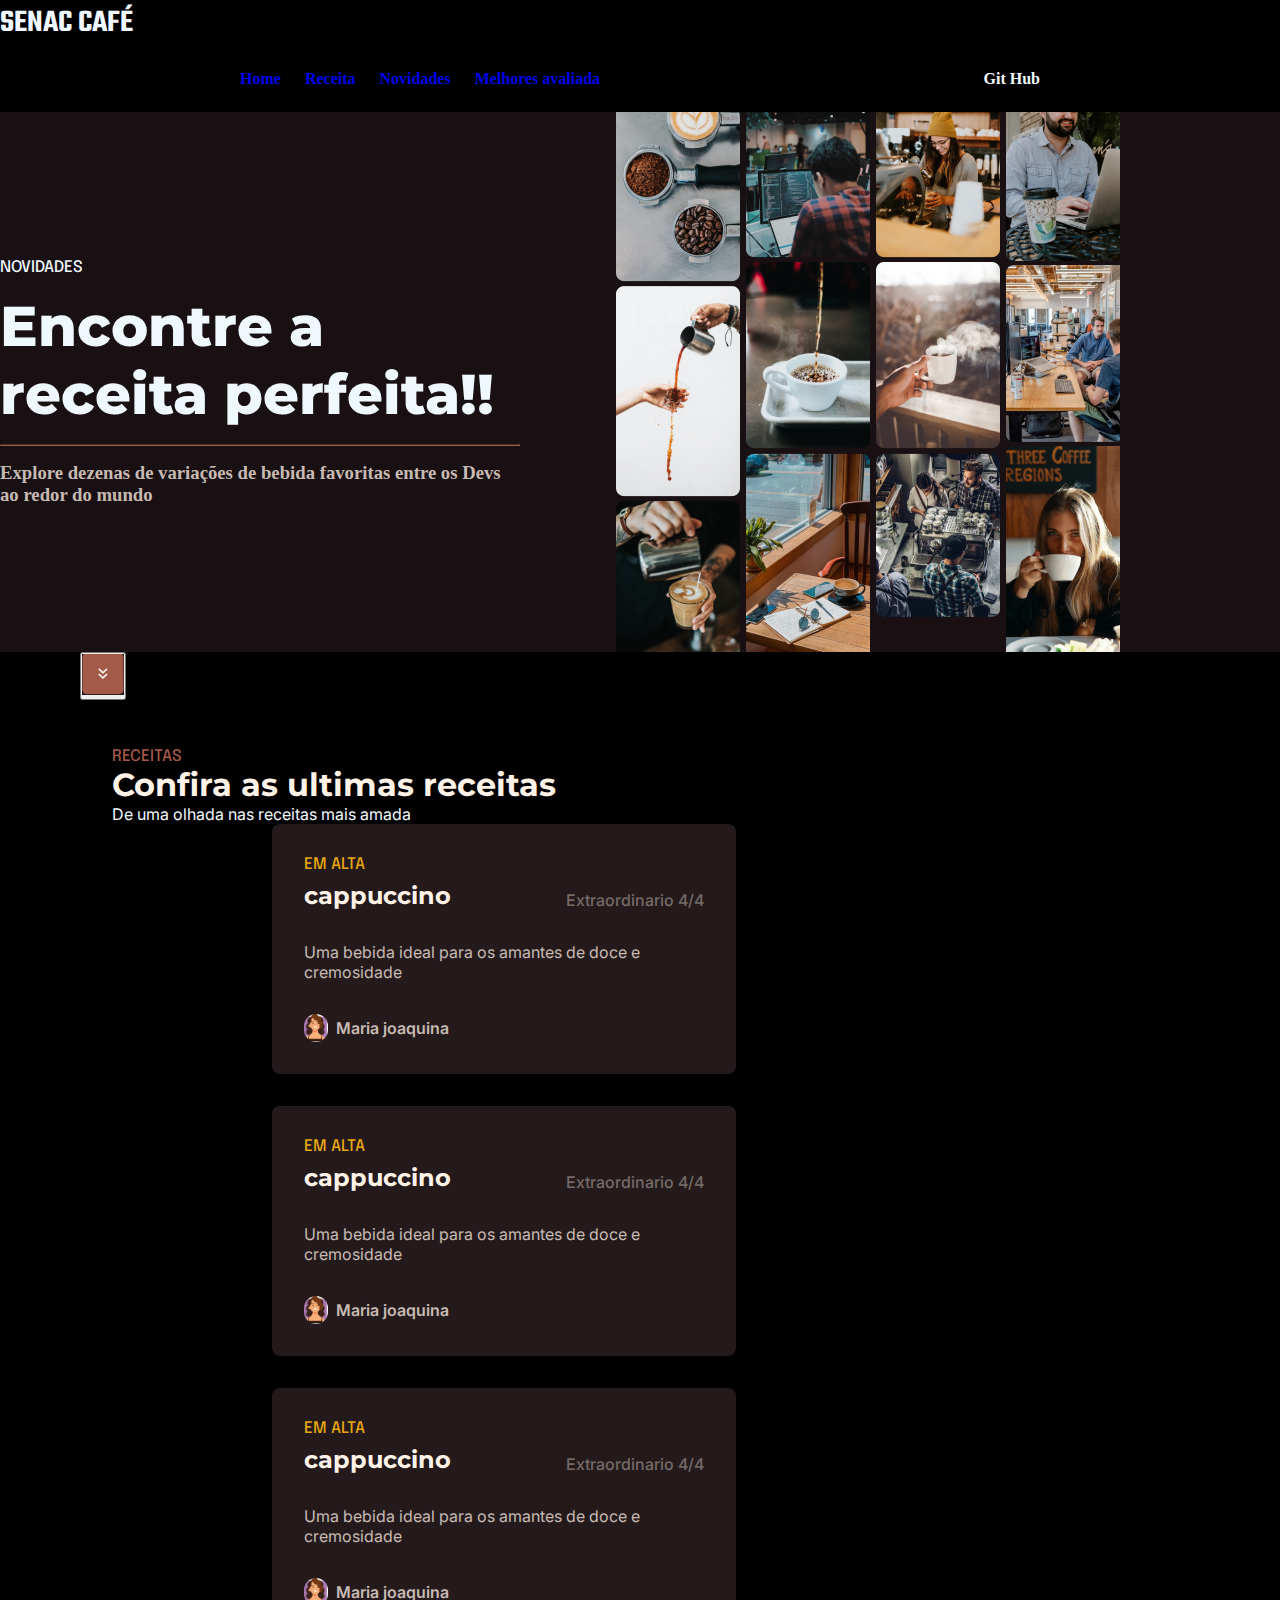
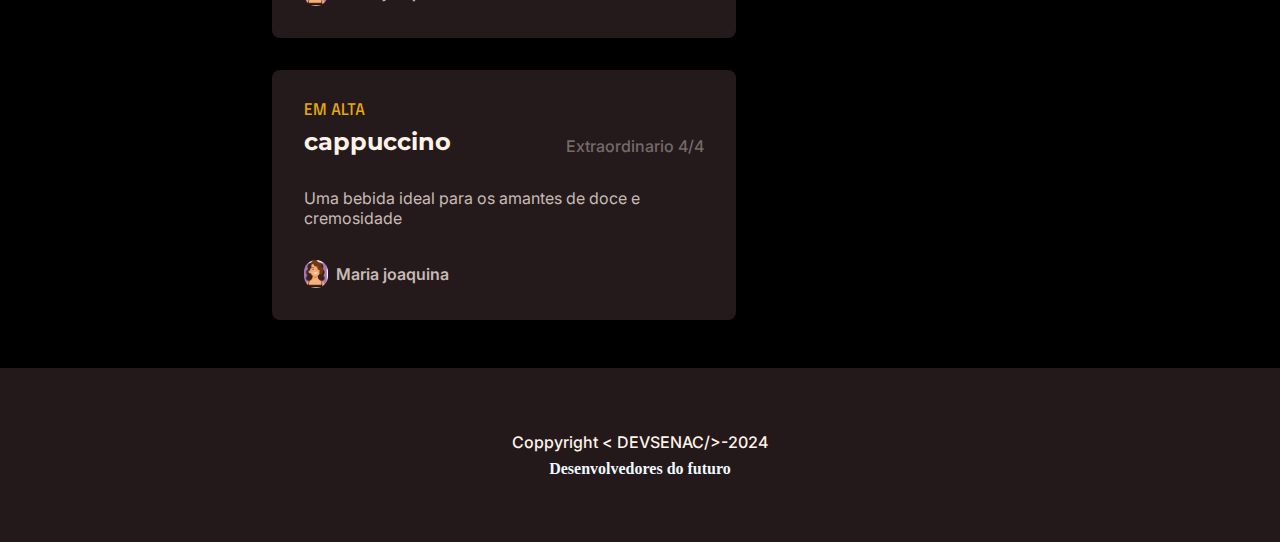
<file: cafeSenac/index.html>
<!DOCTYPE html>
<html lang="en">

<head>
    <meta charset="UTF-8">
    <meta name="viewport" content="width=device-width, initial-scale=1.0">
    <title>Senac Cafe</title>
    <meta name="description"
        content="Explore dezenas de variações de bebidas favoritas entre os devs ao redor do mundo">
    <link rel="stylesheet" href="css/style.css">

</head>

<body>
    <!--
       Area de cabeçalho
     -->
    <header>
        <!--navegação interna-->
        <span class="logo">senac café</span>
        <nav>
            <ul class="menu">
                <li><a href="home.html">Home</a></li>
                <li><a href="receitas.html">Receita</a></li>
                <li><a href="novidades.html">Novidades</a></li>
                <li><a href="Melhoresavaliados.html">Melhores avaliada</a></li>
            </ul>
            <a class="github" href="https://github.com/">Git Hub</a>
        </nav>


    </header>
    <!--
       Area do main
     -->
    <main>
        <!--section hero-->
        <div class="container-hero">

            <section class="hero">
                <!--parte 1  hero principal-->
                <header class="hero-parte1-principal">
                    <span class="destaque" >novidades</span>
                    <h1>Encontre a receita perfeita!!</h1>
                    <hr>
                    <!--desenha uma linha hr -->
                    <h3 class="hero-subtitulo">Explore dezenas de variações de bebida favoritas entre os Devs ao redor do mundo</h3>
                </header>
                <!--parte 2  hero auxiliar -->
                <div class="hero-parte2-imagens">
                    <figure><img src="assets/image 10-1.png" alt=""></figure>
                    <figure><img src="assets/image 10.png" alt=""></figure>
                    <figure><img src="assets/image 11.png" alt=""></figure>
                    <figure> <img src="assets/image 12-1.png" alt=""></figure>
                    <figure><img src="assets/image 12.png" alt=""></figure>
                    <figure><img src="assets/image 13.png" alt=""></figure>
                    <figure><img src="assets/image 14-1.png" alt=""></figure>
                    <figure><img src="assets/image 14.png" alt=""></figure>
                    <figure><img src="assets/image 15.png" alt=""></figure>
                    <figure><img src="assets/image 16.png" alt=""></figure>
                    <figure><img src="assets/image 17.png" alt=""></figure>
                    <figure><img src="assets/image 18.png" alt=""></figure>
                </div>
            </section>
        </div>
        <section  class="botao">
            <!-- selectio botao-->
            <button type="button">
                <img src="assets/botaoPNG.PNG"/>
            </button>
        </section>
        <section class="receitas">
            <!-- section de receitas-->
            <header class="receita-cabecalho">
                <!-- cabeçalho de receitas-->
                <span class="destaque marrom">Receitas</span>
                <h2 class="receitas-titulo">Confira as ultimas receitas</h2>
                <p class="receita-subtitulo">De uma olhada nas receitas mais amada </p>
            </header>
            <!-- uma div para agrupar os cards-->
            <div class="receita-card">
                <div class="receita-card1">
                    <!--div1-->
                    <header class="card-cabecalho">
                        <div class="card-cabecalho-detalhes">
                        <span class="destaque amarelo">Em Alta</span>
                        <h3 class="receita-titulo">cappuccino</h3>
                    </div>
                            <p class="avaliacao">Extraordinario 4/4</p>
                    </header>
                    <p class="descricao">Uma bebida ideal para os amantes de doce e cremosidade</p>
                    <!-- div para colocar autor-->
                    <div class="autor">
                        <img src="assets/avatar1.PNG" alt="">
                        <span class="nome-autor">Maria joaquina</span>
                    </div>
                </div>
                <div class="receita-card1">
                    <!--div1-->
                    <header class="card-cabecalho">
                        <div class="card-cabecalho-detalhes">
                        <span class="destaque amarelo">Em Alta</span>
                        <h3 class="receita-titulo">cappuccino</h3>
                    </div>
                            <p class="avaliacao">Extraordinario 4/4</p>
                    </header>
                    <p class="descricao">Uma bebida ideal para os amantes de doce e cremosidade</p>
                    <!-- div para colocar autor-->
                    <div class="autor">
                        <img src="assets/avatar1.PNG" alt="">
                        <span class="nome-autor">Maria joaquina</span>
                    </div>
                </div>
                <div class="receita-card1">
                    <!--div1-->
                    <header class="card-cabecalho">
                        <div class="card-cabecalho-detalhes">
                        <span class="destaque amarelo">Em Alta</span>
                        <h3 class="receita-titulo">cappuccino</h3>
                    </div>
                            <p class="avaliacao">Extraordinario 4/4</p>
                    </header>
                    <p class="descricao">Uma bebida ideal para os amantes de doce e cremosidade</p>
                    <!-- div para colocar autor-->
                    <div class="autor">
                        <img src="assets/avatar1.PNG" alt="">
                        <span class="nome-autor">Maria joaquina</span>
                    </div>
                </div>
                <div class="receita-card1">
                    <!--div1-->
                    <header class="card-cabecalho">
                        <div class="card-cabecalho-detalhes">
                        <span class="destaque amarelo">Em Alta</span>
                        <h3 class="receita-titulo">cappuccino</h3>
                    </div>
                            <p class="avaliacao">Extraordinario 4/4</p>
                    </header>
                    <p class="descricao">Uma bebida ideal para os amantes de doce e cremosidade</p>
                    <!-- div para colocar autor-->
                    <div class="autor">
                        <img src="assets/avatar1.PNG" alt="">
                        <span class="nome-autor">Maria joaquina</span>
                    </div>
                </div>
            </div>

        </section>

    </main>
    <footer>
        <!--
       Area de footer
     -->

        <p class="coppy">Coppyright &lt; DEVSENAC/&GT;-2024</p>
        <p class="Desenvolvedores">Desenvolvedores do futuro</p>

    </footer>

</body>

</html>
</file>
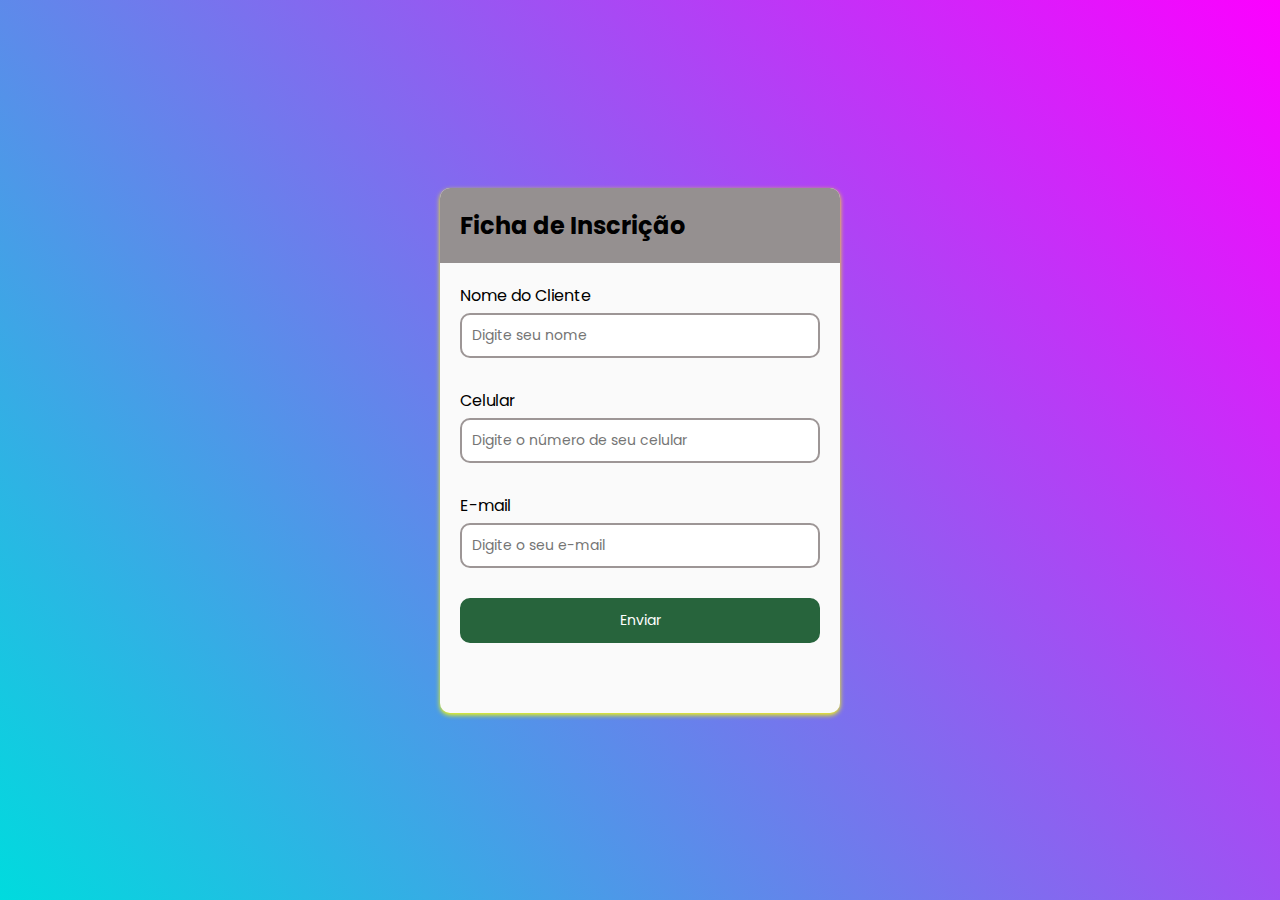
<file: FichaInscricao/index.html>
<!DOCTYPE html>
<html lang="pt-br">

<head>
    <title>Aula11-JS</title>
    <meta charset="utf-8" />
    <link rel="stylesheet" type="text/css" href="estilo.css">
    <link rel="preconnect" href="https://fonts.googleapis.com">
    <link rel="preconnect" href="https://fonts.gstatic.com" crossorigin>
    <link rel="stylesheet" href=" https://cdnjs.cloudflare.com/ajax/libs/font-awesome/4.7.0/css/font-awesome.min.css">
    <link href="https://fonts.googleapis.com/css2?family=Poppins:wght@400;500;600;900&display=swap" rel="stylesheet">
</head>

<body>

    <div class="container">

        <header class="cabecalho">
            <h2> Ficha de Inscrição</h2>
        </header>
        
        <main class="conteudo">

            <div id="container">

                <div class="frmCadastro">
                    <div class="form-control">
                        <label for="frmNomeCliente">Nome do Cliente </label>
                        <input type="text" id="frmNomeCliente" placeholder="Digite seu nome">
                        <i class="fa fa-exclamation-circle" style="font-size:24px;color:red"></i>
                        <i class="fa fa-check-circle" style="font-size:24px;color:green"></i>
                        <small>msg error</small><!--Mensagem de error-->
                    </div>
                    <div class="form-control">
                        <label for="frmCelCliente">Celular </label>
                        <input type="text" id="frmCelCliente" placeholder="Digite o número de seu celular">
                        <i class="fa fa-exclamation-circle" style="font-size:24px;color:red"></i>
                        <i class="fa fa-check-circle" style="font-size:24px;color:green"></i>
                        <small>msg error</small><!--Mensagem de error-->
                    </div>
                    <div class="form-control">
                        <label for="frmEmailCliente">E-mail</label>
                        <input type="text" id="frmEmailCliente" placeholder="Digite o seu e-mail">
                        <i class="fa fa-exclamation-circle" style="font-size:24px;color:red"></i>
                        <i class="fa fa-check-circle" style="font-size:24px;color:green"></i>
                        <small>msg error</small><!--Mensagem de error-->
                    </div>
                    <div class="botoes">
                        <button type="button" id="btnBotao1" class="btnBotao1" onclick="cadastarCliente('1')">Enviar</button>
                        <br>
                        <button type="button" id="btnBotao2" class="btnBotao2" onclick="cadastarCliente('2')">Confirmar</button>
                        <br>
                        <button type="button" id="btnBotao3" class="btnBotao3" onclick="cadastarCliente('3')">Cancelar</button>
                        <br>                
                    </div>

                </div>
            </div>

        </main>
        <script src="validaCadatro.js"></script>
</body>

</html>
</file>
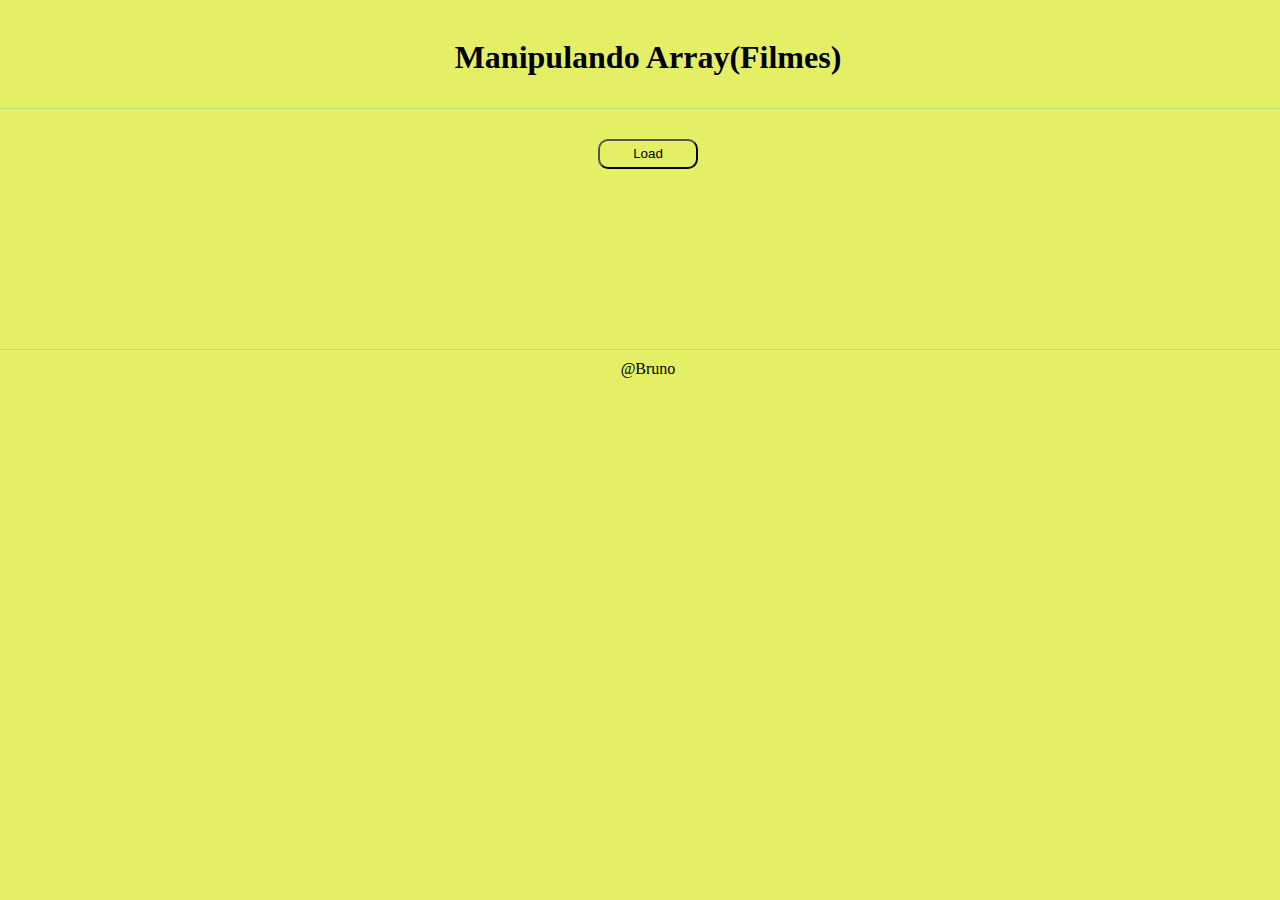
<file: ManipulandoArray/index.html>
<!DOCTYPE html>
<html>

<head>
  <meta charset="utf-8">
  <meta name="viewport" content="width=device-width">
  <title>Filmes</title>
  <link href="style.css" rel="stylesheet" type="text/css" />
</head>

<body>

  <!-- cabeçalho -->
  <header>
<h1>
   Manipulando Array(Filmes)
</h1>
    </header>
  
<!-- sub titulo -->
  <div id ="sub-titulo">
     <h2>
Hollywood elege os 100 melhores filmes de todos os tempos
</h2>
  </div>
  
  <!-- conteudo principal -->
  <main>

   <button onclick="inserirFilmes()">Load</button>

  <ul id="listaFilmes"></ul>

  </main>

  <!-- rodape -->
  <footer>
    @Bruno
  </footer>

  <script src="script.js"></script>
</body>

</html>
</file>
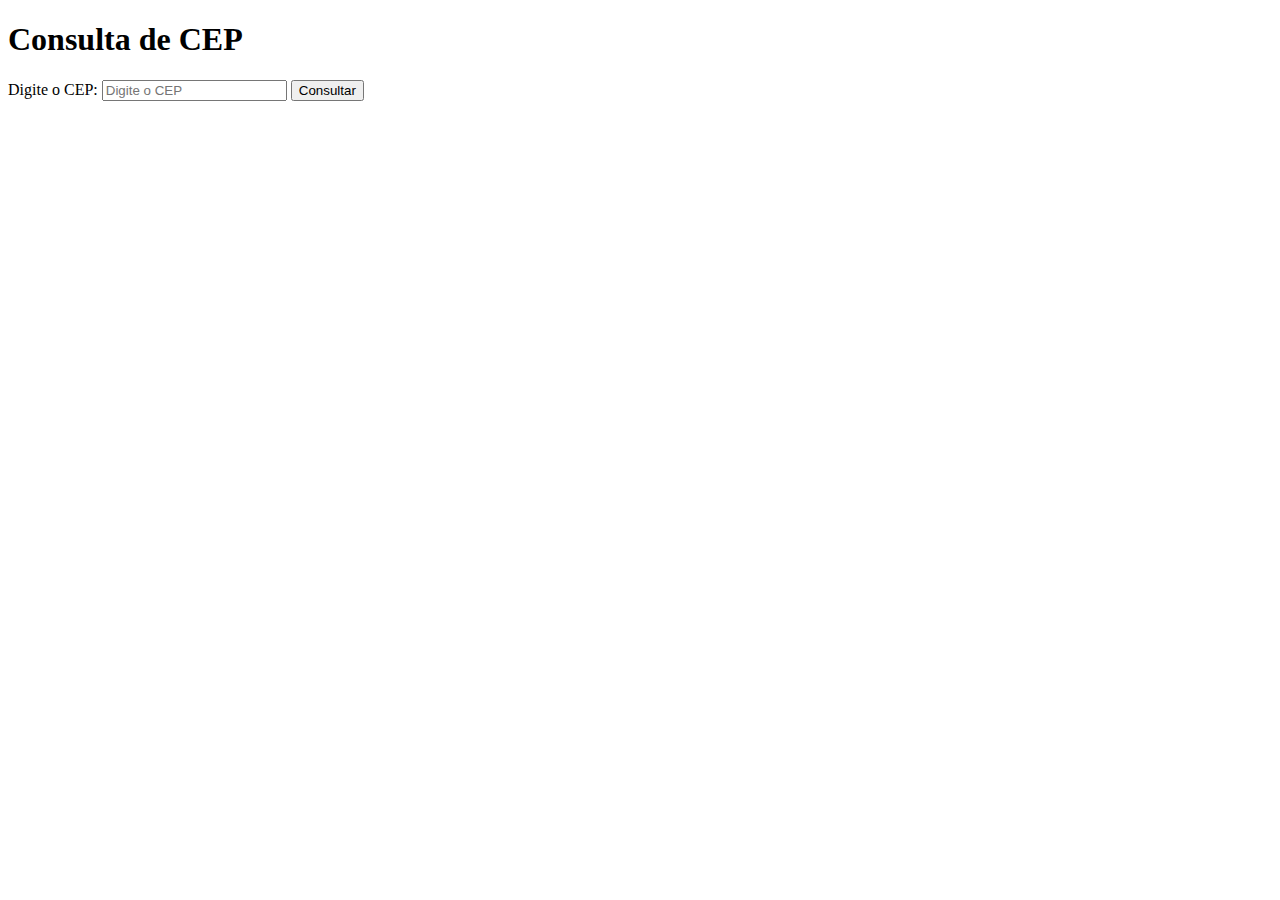
<file: API/ConsultaCepWeb/index.html>
<!DOCTYPE html>
<html lang="pt-br">
<head>
    <meta charset="UTF-8">
    <meta name="viewport" content="width=device-width, initial-scale=1.0">
    <title>Consulta de CEP</title>
</head>
<body>
    <h1>Consulta de CEP</h1>
    <label for="cepInput">Digite o CEP:</label>
    <input type="text" id="cepInput" placeholder="Digite o CEP">
    <button onclick="consultarCEP()">Consultar</button>

    <div id="resultado"></div>

    <script src="script.js"></script>
</body>
</html>
</file>
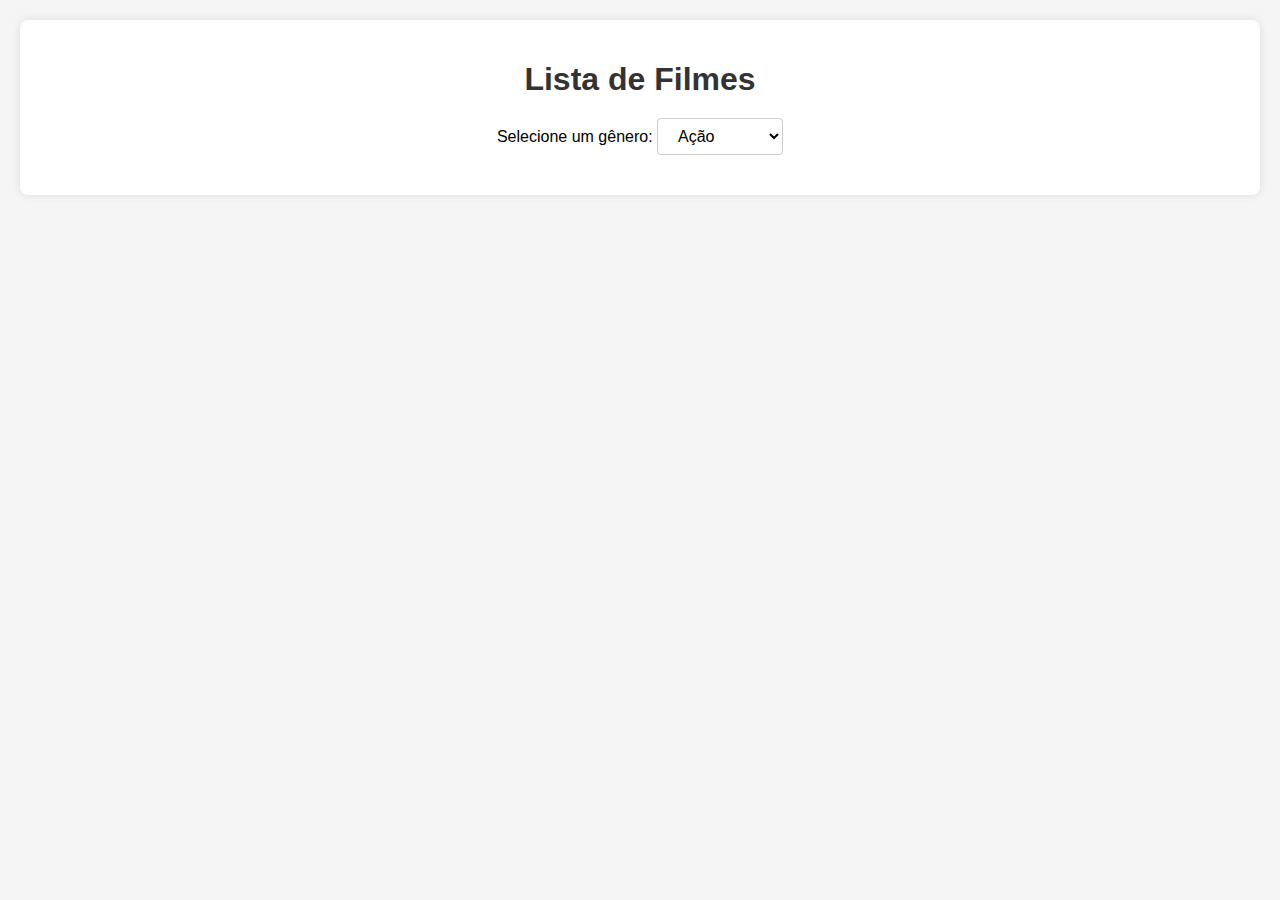
<file: API/ConsultaDeFilmePorTipos/index.html>
<!DOCTYPE html>
<html lang="en">
<head>
<meta charset="UTF-8">
<meta name="viewport" content="width=device-width, initial-scale=1.0">
<title>Lista de Filmes</title>
<link rel="stylesheet" href="style.css">
</head>
<body>
<div class="container">
<h1>Lista de Filmes</h1>
<div class="filter-container">
<label for="genre-select">Selecione um gênero:</label>
<select id="genre-select">
<option value="28">Ação</option>
<option value="12">Aventura</option>
<option value="16">Animação</option>
<option value="35">Comédia</option>
<option value="80">Crime</option>
<!-- Adicione mais opções conforme necessário -->
</select>
</div>
<div id="movies-list" class="movies-list"></div>
</div>
 
    <script src="script.js"></script>
</body>
</html>
</file>
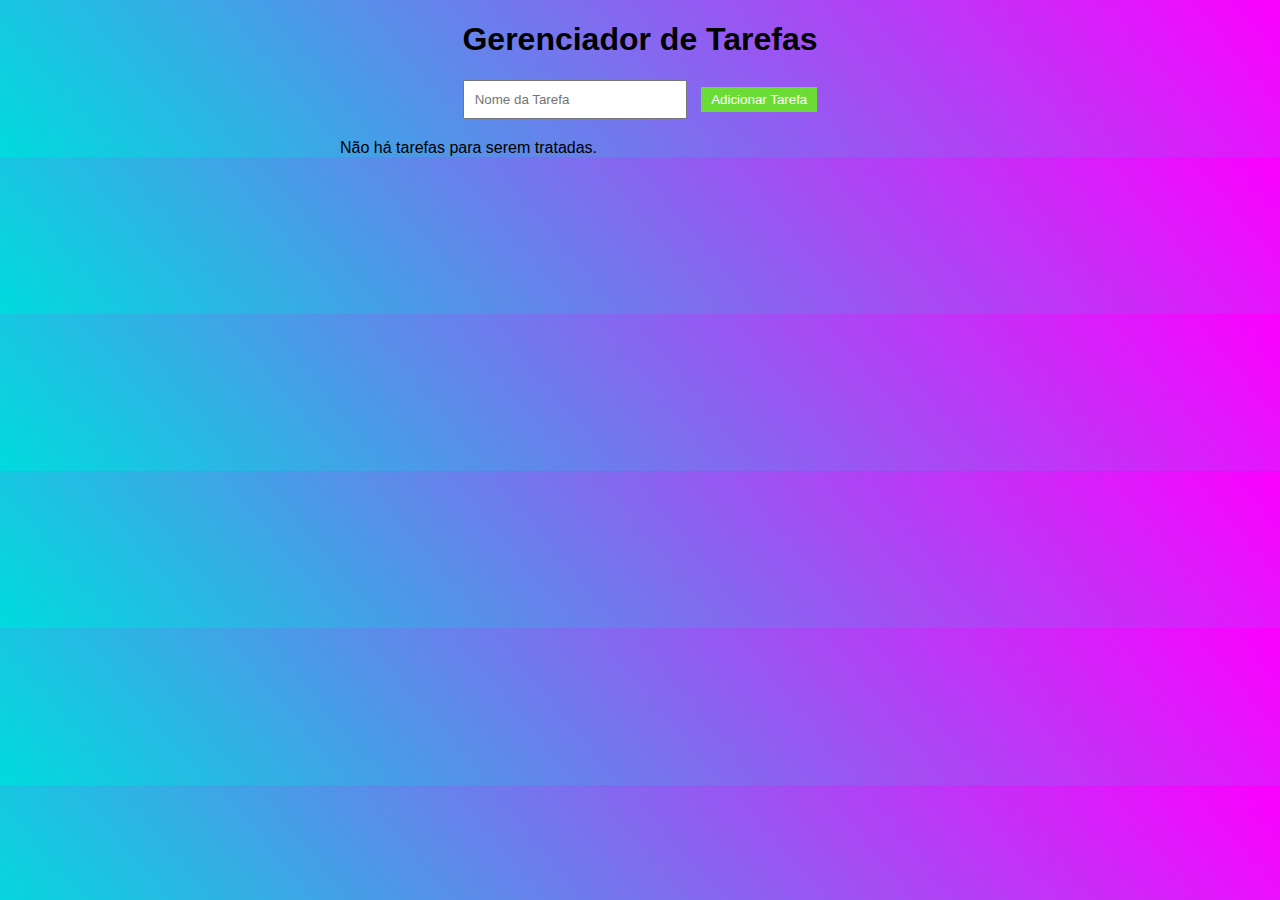
<file: localhost/GerenciadorTarefas/index.html>
<!DOCTYPE html>
<html lang="en">

<head>
    <meta charset="UTF-8">
    <meta name="viewport" content="width=device-width, initial-scale=1.0">
    <link rel="stylesheet" href="style.css">
    <title>Getrenciar Tarefas</title>
</head>

<body>
    <h1>Gerenciador de Tarefas</h1>
    <form id="form-tarefa">
        <input type="text" id="nome-tarefa" placeholder="Nome da Tarefa" required>
        <button type="submit">Adicionar Tarefa</button>
    </form>

    <div id="tarefas-container">
        <!-- Tarefas serão adicionadas aqui dinamicamente -->
    </div>

    <script>
        // Verifica se existem tarefas no localStorage ao carregar a página
        document.addEventListener("DOMContentLoaded", function () {
            carregarTarefas();
        });

        // Adiciona evento de submit no formulário para adicionar tarefas
        document.getElementById("form-tarefa").addEventListener("submit", function (event) {
            event.preventDefault();
            adicionarTarefa();
        });

        // Função para adicionar uma tarefa
        function adicionarTarefa() {
            const nomeTarefa = document.getElementById("nome-tarefa").value.trim();
            if (nomeTarefa === "") {
                alert("Por favor, insira o nome da tarefa.");
                return;
            }

            const tarefa = {
                nome: nomeTarefa,
                status: "A concluir"
            };

            let tarefas = localStorage.getItem("tarefas");
            tarefas = tarefas ? JSON.parse(tarefas) : [];
            tarefas.push(tarefa);
            localStorage.setItem("tarefas", JSON.stringify(tarefas));

            document.getElementById("form-tarefa").reset();
            carregarTarefas();
        }

        // Função para carregar e exibir tarefas
        function carregarTarefas() {
            const tarefasContainer = document.getElementById("tarefas-container");
            tarefasContainer.innerHTML = "";

            let tarefas = localStorage.getItem("tarefas");
            tarefas = tarefas ? JSON.parse(tarefas) : [];

            if (tarefas.length === 0) {
                tarefasContainer.textContent = "Não há tarefas para serem tratadas.";
                return;
            }

            const tabela = document.createElement("table");
            tabela.innerHTML = `
                <tr>
                    <th>Nome da Tarefa</th>
                    <th>Status da Tarefa</th>
                    <th>Alterar Status</th>
                    <th>Excluir</th>
                </tr>
            `;

            tarefas.forEach((tarefa, index) => {
                const linha = document.createElement("tr");
                linha.innerHTML = `
                    <td>${tarefa.nome}</td>
                    <td>${tarefa.status}</td>
                    <td>
                        <button  class="buttonAlterar" onclick="alterarStatus(${index})">Alterar Status</button>
                       
                    </td>
                    <td>
                        
                        <button class="buttonExcluir" onclick="excluirTarefa(${index})">Excluir</button>
                    </td>
                `;
                tabela.appendChild(linha);
            });

            tarefasContainer.appendChild(tabela);
        }

        // Função para alterar o status de uma tarefa
        function alterarStatus(index) {
            let tarefas = JSON.parse(localStorage.getItem("tarefas"));
            const status = tarefas[index].status;
            tarefas[index].status = status === "A concluir" ? "Concluída" : "A concluir";
            localStorage.setItem("tarefas", JSON.stringify(tarefas));
            carregarTarefas();
        }

        // Função para excluir uma tarefa
        function excluirTarefa(index) {
            let tarefas = JSON.parse(localStorage.getItem("tarefas"));
            tarefas.splice(index, 1);
            localStorage.setItem("tarefas", JSON.stringify(tarefas));
            carregarTarefas();
        }
    </script>
</body>

</html>
</file>
<file: cafeSenac/css/style.css>
@import url('https://fonts.googleapis.com/css2?family=Teko:wght@600&display=swap');
@import url('https://fonts.googleapis.com/css2?family=Inter:wght@100..900&family=Teko:wght@600&display=swap');
@import url('https://fonts.googleapis.com/css2?family=Epilogue:ital,wght@0,100..900;1,100..900&family=Inter:wght@100..900&family=Teko:wght@600&display=swap');
@import url('https://fonts.googleapis.com/css2?family=Epilogue:ital,wght@0,100..900;1,100..900&family=Inter:wght@100..900&family=Montserrat:ital,wght@0,100..900;1,100..900&family=Teko:wght@600&display=swap');
* {
    margin: 0;
    padding: 0;
    box-sizing: border-box;
}

body {
    background: black;
    color: aliceblue;
}

a {
    text-decoration: none;
}

ul {
    list-style: none;
}

html {
    font-family: Inter sans-serif;
    font-weight: 800;
}

nav {
    max-width: 1120px;
    margin: auto;
    padding: 1.5rem 10rem;

    display: flex;
    flex-direction: row;
    justify-content: space-between;
    align-items: center;
}

.logo {
    font-family: teko;
    font-size: 2rem;
    font-weight: 600;
    text-transform: uppercase;
}

.menu {
    display: flex;
    flex-direction: row;
    gap: 1.5rem;
    color: beige;

}

.github {
    color: aliceblue;
    font-weight: 600;
}

main {
    display: flex;
    flex-direction: column;
}

.hero {
    background: #181012;
    max-width: 1120px;
    height: 60vh;

    display: flex;
    flex-direction: row;
    justify-content: space-between;
    gap: 6rem;
    align-items: center;
    overflow: clip;
}

.hero-parte1-principal {
    display: flex;
    flex-direction: column;
    gap: 1rem;
}
.hero-parte2-imagens{
    max-width: 45%;
    column-count: 4;
    gap: 1rem;
}
.container-hero{
    background: #181012;
}
.destaque{
    font-family: Epilogue;
    font-size: 1rem;
    font-weight: 500;
    text-transform: uppercase
}
.marrom{
    color: #A45a49;
}
.amarelo{
    color: #E7A80E;
}
h1{
    font-family:Montserrat;
    font-size: 3.5rem;
    font-weight: 800;
}
hr{
    border-color: #A45a49;
}
.hero-subtitulo{
    color: #c7bab3;
}
.botao{
    width: 100%;
    max-width: 1120px;
    margin: auto;
    transform: translate("0,-50%");
}
.receitas{
    display: flex;
    flex-direction: column;
    max-width: 1120px;
    padding: 3rem 2rem;
    margin: auto;
}
.receita-cabecalho{
    display: flex;
    flex-direction: column;
    gap: o.5rem;

}
.receitas-titulo{
    font-family: Montserrat;
    font-size: 2rem;
    font-weight: 700;
    color: #FFF2E7;

}
.receita-subtitulo{
    font-family: Inter;
    font-size: 1rem;
    font-weight: 400;
}
.receita-card{
    padding: 0rem 10rem;
    display: flex;
    flex-direction: row;
    flex-wrap: wrap;
    gap: 2rem;

}
.receita-card1{
    background: #241A1C;
    padding: 2rem;
    border-radius: 0.5rem;
    display: flex;
    flex-direction: column;
    gap: 2rem;
    flex-basis: 29rem;
}
.card-cabecalho{
    display: flex;
    flex-direction: row;
    justify-content: space-between;
    align-items: end;
}
.card-cabecalho-detalhes{
    display: flex;
    flex-direction: column;
    gap: 0.5rem;
}
.receita-titulo{
    color: #FFF2E7;
    font-family: Montserrat;
    font-size: 1.5rem;
    font-weight: 700;

}
.avaliacao{
    color: #756A67;
    font-family: Inter;
    font-size: 1rem;
    font-weight: 500;

}
.descricao{
    color: #C7BAB3;
    font-family: Inter;
    font-size: 1rem;
    font-weight: 400;

}
.autor{
    display: flex;
    flex-direction: row;
    align-items: center;
    gap: 0.5rem;
}
.autor > img{
    border-radius: 20rem;
    width: 1.5rem;
}
.nome-autor{
    color: #c7bab3;
    font-family: Inter;
    font-size: 1rem;
    font-weight: 600;
}
footer{
    padding: 4rem;
    display: flex;
    flex-direction: column;
    align-items: center;
    gap: 0.5rem;
    background: #23181A;
}
.coppy{
  color: #FFF2E7;
  font-family: Inter;
  font-size: 1rem;
  font-weight: 500;
}
.desenvolvedores{
    color: rgba(255, 242, 231, 0.50);
    font-family: Inter;
    font-size: 1rem;
    font-weight: 500;
}
</file>
<file: FichaInscricao/estilo.css>
* {
    box-sizing: border-box;
    margin: 0;
    padding: 0;

    font-family: "Poppins", sans-serif;
}

body {
    width: 100%;
    min-height: 100vh;
    background: linear-gradient(50deg, #00dbde 0%, #fc00ff 100%);
    display: flex;
    justify-content: center;
    align-items: center;
}

.container {
    background-color: #fafafa;
    border-radius: 10px;
    box-shadow: 0 2px 5px yellow;
    width: 400px;
    max-width: 100%;
    overflow: hidden;
}

.cabecalho {
    background-color: #959090;
    padding: 20px;
}

.frmCadastro {
    padding: 20px;
}

.form-control {
    margin-bottom: 10px;
    padding-bottom: 20px;
    position: relative;
}

.form-control label {
    display: inline-block;
    margin-bottom: 5px;
}

.form-control input {
    border: 2px solid #9d9696;
    display: block;
    border-radius: 10px;
    font-size: 14px;
    width: 100%;
    padding: 10px;
}

.form-control i {
    position: absolute;
    top: 45px;
    right: 10px;
    visibility: hidden;
}

.form-control small {
    position: absolute;
    bottom: 0;
    left: 0;
    visibility: hidden;
}


.btnBotao1{
    background-color: #27643c;
    border: 2px solid #27643c;
    color: #fff;
    font-size: 14px;
    width: 100%;
    border-radius: 10px;
    padding: 10px;
}
.btnBotao2{
    background-color: #e74c3c;
     border: 2px solid #e74c3c;
    color: #fff;
    font-size: 14px;
    width: 100%;
    border-radius: 10px;
    padding: 10px;
}
.btnBotao3 {
    background-color: #eee308;
    border: 2px solid #eee308;
    color: #fff;
    font-size: 14px;
    width: 100%;
    border-radius: 10px;
    padding: 10px;
    
}
/*
       Erro e sucesso
*/
.form-control.success input {
    border-color: #2ecc71;
}

.form-control.error input {
    border-color: #e74c3c;
}
.form-control.success i.fa-check-circle {
    border-color: #2ecc71;
    visibility: visible;
}
.form-control.reset i.fa-check-circle {
    border-color: #0a0a0a;
    visibility: hidden;
}
.form-control.error i.fa-exclamation-circle {
    border-color: #e74c3c;
    visibility: visible;
}
.form-control.error small {
    border-color: #e74c3c;
    visibility: visible;
}
</file>
<file: ManipulandoArray/style.css>
body{
  height: 100%;
  width: 100%;
  background: #e4ef65;
  display: flex;
  flex-direction:column;
  align-items: center;
  gap:30px;
  }
header{
  width:100%;
  border-bottom: 1px solid #b1dd8b;
  padding: 10px;
  text-align: center;
  }
#sub-titulo{
  background: #b1dd8b;
  width:100%;
  text-align: center;
  display: none;
  }
footer{
  margin-top: 150px;
  width:100%;
  border-top: 1px solid #b1dd8b;
  padding: 10px;
  text-align: center;
  }
main {
  display: flex;
  flex-direction:column;
  justify-content:center;
  align-items:center;
  }
#listaFilmes{
  border: 1px solid #b1dd8b;
  padding:30px;
  display: none;
  
 }
  button{
    background-color: #e4ef65;
    width: 100px;
    height: 30px;
    border-radius: 10px;
  }
</file>
<file: API/ConsultaDeFilmePorTipos/style.css>
body {
    font-family: Arial, sans-serif;
    background-color: #f5f5f5;
    margin: 0;
    padding: 0;
}
 
.container {
    max-width: 1200px;
    margin: 20px auto;
    padding: 20px;
    background-color: #fff;
    border-radius: 8px;
    box-shadow: 0 0 10px rgba(0, 0, 0, 0.1);
}
 
h1 {
    text-align: center;
    margin-bottom: 20px;
    color: #333;
}
 
.filter-container {
    text-align: center;
    margin-bottom: 20px;
}
 
#genre-select {
    padding: 8px 16px;
    font-size: 16px;
    border-radius: 4px;
    border: 1px solid #ccc;
    background-color: #fff;
    cursor: pointer;
}
 
.movies-list {
    display: flex;
    flex-wrap: wrap;
    justify-content: space-between;
}
 
.movie {
    width: calc(33.33% - 20px);
    background-color: #fff;
    box-shadow: 0 0 10px rgba(0, 0, 0, 0.1);
    border-radius: 8px;
    margin-bottom: 20px;
    overflow: hidden;
    transition: all 0.3s ease;
}
 
.movie:hover {
    box-shadow: 0 0 15px rgba(0, 0, 0, 0.2);
}
 
.movie img {
    width: 100%;
    height: auto;
    display: block;
    border-radius: 8px 8px 0 0;
}
 
.movie-content {
    padding: 15px;
}
 
.movie h2 {
    margin-top: 0;
    margin-bottom: 10px;
    font-size: 1.2em;
}
 
.movie p {
    margin: 0;
    color: #555;
    font-size: 0.9em;
}
</file>
<file: localhost/GerenciadorTarefas/style.css>
body {
    font-family: Arial, sans-serif;
    margin: 0;
    padding: 0;
    background: linear-gradient(50deg, #00dbde 0%, #fc00ff 100%);
}

h1 {
    text-align: center;
}

#form-tarefa {
    text-align: center;
    margin-bottom: 20px;
}

#nome-tarefa {
    padding: 10px;
    width: 200px;
    margin-right: 10px;
}

button {
    padding: 10px 20px;
    background-color: #007bff;
    color: white;
    border: none;
    cursor: pointer;
}

button:hover {
    background-color: #0056b3;
}

#tarefas-container {
    max-width: 600px;
    margin: 0 auto;
}

table {
    width: 100%;
    border-collapse: collapse;
}

th,
td {
    padding: 10px;
    border-bottom: 1px solid #ddd;
}

th {
    background-color: #f2f2f2;
    text-align: left;
}

td {
    text-align: center;
}

button {
    padding: 5px 10px;
    background-color: #6adc35;
    color: white;
    border: none;
    cursor: pointer;
}


.buttonExcluir {
    background-color: #f44336;
}

.buttonAlterar {
    background-color: #e7e7e7;
    color: black;
}
</file>
